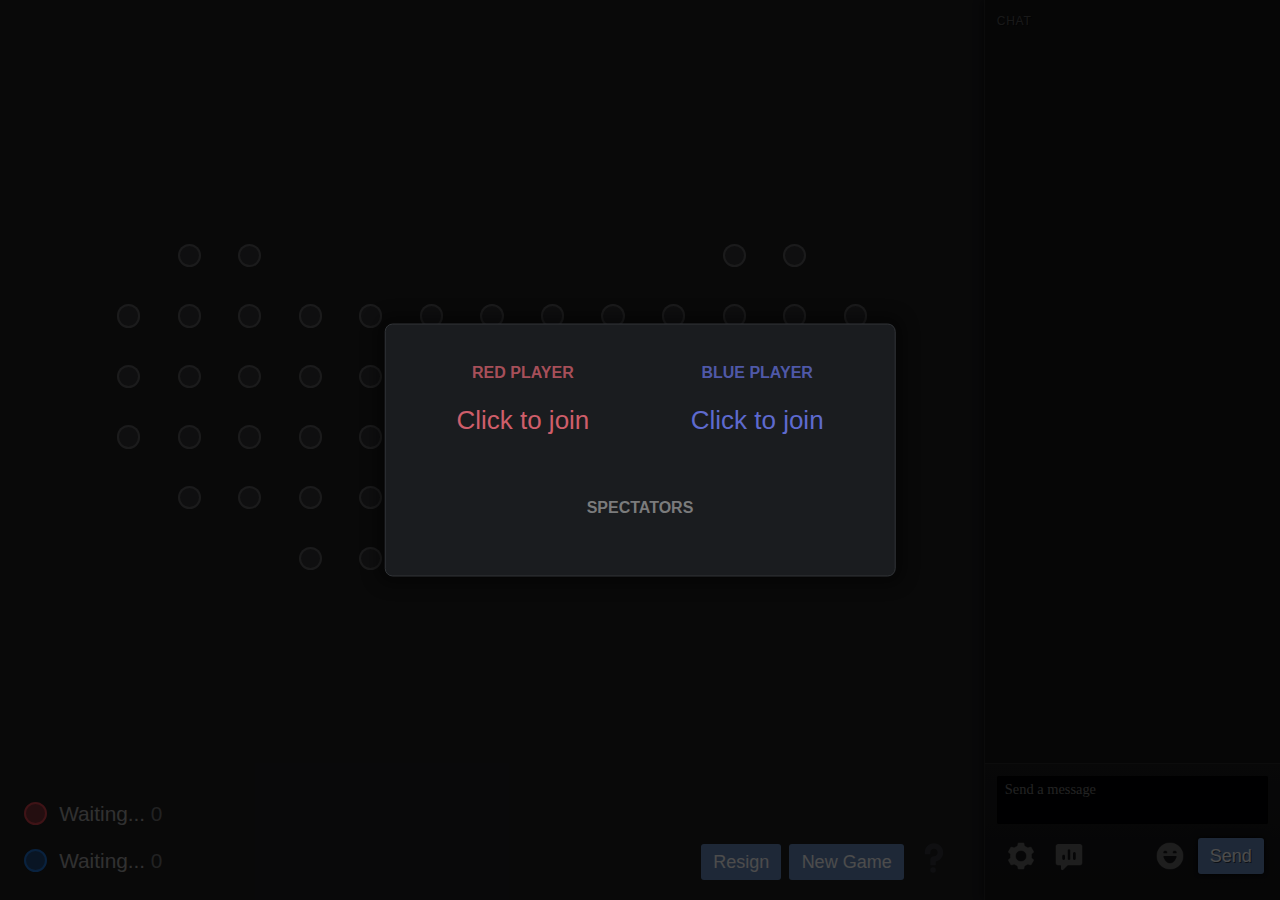
<file: index.html>
<!DOCTYPE HTML>
<html>
<head>
  <meta charset="UTF-8">
  <title>Canoe</title>
  <link rel="icon" type="image/png" href="./assets/static/favicon.png">
  <link rel="stylesheet" href="assets/css/style.css">
  <link rel="stylesheet" href="assets/css/gameboy.css">
  <link rel="stylesheet" href="assets/css/toast.css">
  <script src="assets/js/main.js"></script>
</head>

<body>
  <main id="elm-node"></main>

  <script type="text/javascript" src="./assets/js/config.js"></script>
  <script type="text/javascript">
      
    // prevent backspace from redirecting browser
    window.addEventListener('keydown',function(e){if(e.keyIdentifier=='U+0008'||e.keyIdentifier=='Backspace'||e.keyCode==8){if(e.target==document.body){e.preventDefault();return false;}}},true);

    var socket;
    var instance;
    var app = Elm.Canoe.init({node:document.getElementById('elm-node')});

    
    function setupSocket() {
      
      const urlParams = new URLSearchParams(window.location.search);
      const room_name = urlParams.get('room');
      socket = new WebSocket(server_host + room_name)

      socket.onclose = function() {
        alert("Connection to the server has been lost.");
      }

      socket.onerror = function() {
        alert("Server connection has experienced an unknown error.");
      }

      socket.onopen = function() {
        
        app.ports.outputPort.subscribe(function (data) {
          console.log("Message from client:")
          console.log(data);
          socket.send(data);
        });

      }

      // reconnect on socket close?
      socket.addEventListener("close", () => {
        this.setupSocket()
      })

      // got message from server
      socket.addEventListener("message", (event) => {
        console.log("Message from server:" + event.data)
        newJSON = JSON.parse(event.data)
        console.log( newJSON );
        app.ports.inputPort.send( newJSON );
      })

    }


    window.onload = function() {
      setupSocket();
    }
  

  </script>



</body>
</html>
</file>
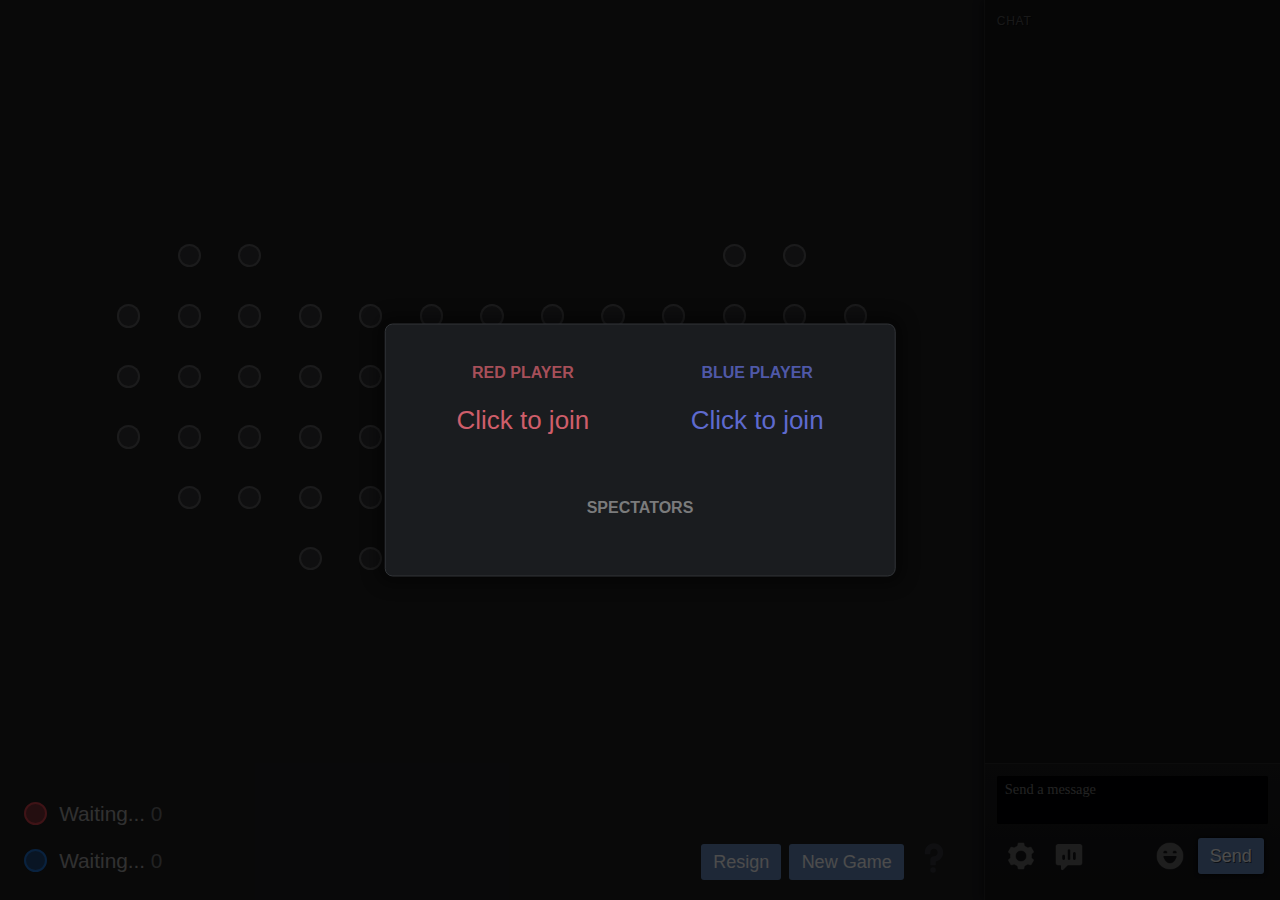
<file: Canoe.html>
<!DOCTYPE HTML>
<html>
<head>
  <meta charset="UTF-8">
  <title>Canoe</title>
  <link rel="icon" type="image/png" href="./assets/static/favicon.png">
  <link rel="stylesheet" href="assets/css/style.css">
  <link rel="stylesheet" href="assets/css/gameboy.css">
  <link rel="stylesheet" href="assets/css/toast.css">
  <script src="assets/js/main.js"></script>
</head>

<body>
  <main id="elm-node"></main>

  <script type="text/javascript" src="./assets/js/config.js"></script>
  <script type="text/javascript">
      
    // prevent backspace from redirecting browser
    window.addEventListener('keydown',function(e){if(e.keyIdentifier=='U+0008'||e.keyIdentifier=='Backspace'||e.keyCode==8){if(e.target==document.body){e.preventDefault();return false;}}},true);

    var socket;
    var instance;
    var app = Elm.Canoe.init({node:document.getElementById('elm-node')});

    
    function setupSocket() {
      
      const urlParams = new URLSearchParams(window.location.search);
      const room_name = urlParams.get('room');
      socket = new WebSocket(server_host + room_name, "TEMP_KEY")

      socket.onclose = function() {
        alert("Connection to the server has been lost.");
      }

      socket.onerror = function() {
        alert("Server connection has experienced an unknown error.");
      }

      socket.onopen = function() {
        
        app.ports.outputPort.subscribe(function (data) {
          console.log("Message from client:")
          console.log(data);
          socket.send(data);
        });

      }

      // reconnect on socket close?
      socket.addEventListener("close", () => {
        this.setupSocket()
      })

      // got message from server
      socket.addEventListener("message", (event) => {
        console.log("Message from server:" + event.data)
        newJSON = JSON.parse(event.data)
        console.log( newJSON );
        app.ports.inputPort.send( newJSON );
      })

    }


    window.onload = function() {
      setupSocket();
    }
  

  </script>



</body>
</html>
</file>
<file: assets/css/style.css>
body {
  background: #1e1e20;
  padding: 0;
  margin: 0;
  text-align: left;
  height: 100vh;
  color: #d1d4d8;
  word-wrap: break-word;
  font-family: -apple-system, BlinkMacSystemFont, Segoe UI, Helvetica, Arial, sans-serif, Apple Color Emoji, Segoe UI Emoji, Segoe UI Symbol;
  font-size: 14px;
  line-height: 1.5;

}

.container {
  display: flex;
  height: 100%;
}

main {
  flex: 1 1 100%;
  display: flex;
  flex-direction: column;
  align-items: center;
  justify-content: center;
  overflow-x: hidden;
}

.top {
  position: relative;
  width: 100%;
}

.top_message {
  padding: 2.5rem 0 0;
  font-size: 42px;
  font-weight: 200;
  color: #8c9297;
  text-align: center;
}

.toast_container {
  position: absolute;
  left: 50%;
  transform: translate(-50%, 0);
}

.toast_container ol {
  top: unset !important;
  left: unset !important;
  position: relative !important;
  max-width: unset !important;
}

.toast_container ol,
.toast_container li {
  margin: 0;
  padding: 0;
  list-style: none;
}

.toast_container h1 {
  display: none;
}

.toast_container p {
  text-align: center;
  padding: 1.0rem;
  font-size: 40px;
  font-weight: 200;
  margin: 0;
  /* animation: flash-message 3.0s forwards; */
}

@keyframes flash-message {
  0% {
    font-size: 40px;
    opacity: 0.0;
  }

  20% {
    font-size: 50px;
    opacity: 0.6;
  }

  80% {
    font-size: 50px;
    opacity: 0.6;
  }

  100% {
    font-size: 50px;
    opacity: 0;
  }
}

/* aaaaaaaaaaaaaaaaaaaaaaaaaaaaaaaaaaaaaaaaaaaaa */

.toasty-container {
  cursor: pointer;
}

.toasty-title {
  font-size: 1em;
  margin: 0;
}

.toasty-message {
  font-size: 0.9em;
  margin-top: 0.5em;
  margin-bottom: 0;
}


.animated {
  animation-duration: 1s;
  animation-fill-mode: both;
}

@keyframes bounceInRight {

  from,
  60%,
  75%,
  90%,
  to {
    animation-timing-function: cubic-bezier(0.215, 0.610, 0.355, 1.000);
  }

  from {
    opacity: 0;
    transform: translate(0, 100px);
  }

  60% {
    transform: translate(0, -20px);
  }

  75% {
    opacity: 1;
    transform: translate(0, 8px);
  }

  90% {
    transform: translate(0, -4px);
  }

  to {
    transform: none;
  }
}

.bounceInRight {
  animation-duration: 1s;
  animation-fill-mode: both;
  animation-name: bounceInRight;
}

@keyframes fadeOutRightBig {
  from {
    opacity: 1;
  }

  to {
    opacity: 0;
    transform: translate(0, -200px);
  }
}

.fadeOutRightBig {
  animation-duration: 1s;
  animation-fill-mode: both;
  animation-name: fadeOutRightBig;
}

/* aaaaaaaaaaaaaaaaaaaaaaaaaaaaaaaaaaaaaaaaaaaaaaaaaaaaaaaaaaaaaaaaaaaaaaaaaaaaaaaaaaaaaaaaaaaaaaaaaaaaaaaaaaaaaaaaaaaaaaaaaaaaaaaaaaaaaaaaaaaaaaaaaaaaaaaaaaaaaaaaaaaaaaaaaa */

.requests {
  flex: 1 1 auto;
  width: 100%;
  display: flex;
  justify-content: space-between;
  align-items: flex-end;
}

.requests>div {
  flex: 0 0 auto;
  font-size: 1.3rem;
  padding: 1.0rem 1.5rem;
  ;
}

.game_buttons {
  margin-left: auto;
  padding-right: 0 !important;
}

.help_buttons {
  padding-left: 0 !important;
}


.button,
input[type="submit"],
input[type="button"],
button {
  -webkit-appearance: button;
  background: #6688ba;
  color: #fdfdfe;
  font-weight: 400;
  margin: 0.25rem;
  border: 1px solid transparent;
  border-radius: 3px;
  padding: 0.5rem 0.7rem;
  cursor: pointer;
  line-height: 1;
  box-sizing: unset;
  overflow: visible;
  font-size: 18px;
  font-family: inherit;
}

.button:hover,
input[type="submit"]:hover,
input[type="button"]:hover,
button:hover {
  background: #5778ab;
  color: #fdfdfe;
  cursor: pointer;
}

.button:focus,
input[type="submit"]:focus,
input[type="button"]:focus,
button:focus {
  color: #fafcfc;
  border: 1px solid #eaeaea;
  border-color: rgba(255, 255, 255, .3);
}

button#help {
  background: transparent;
  background-image: url('../static/images/icons/help.svg');
  font-size: 0;
  height: 2.25rem;
  width: 2.25rem;
  padding: 0.25rem;
  background-size: 2.25rem 2.25rem;
  background-position: center center;
  background-repeat: no-repeat;
  box-shadow: none;
  border: 0;
  opacity: 0.35;
  transition: .15s linear opacity;
}

button#help:hover {
  opacity: 1;
}

.player-colors {
  display: flex;
  flex-wrap: wrap;
}

.player-colors__row {
  flex: 1 1 100%;
  padding: 0.5rem 0;
  display: flex;
  align-items: center;
}

.player-colors__row span {
  margin-left: 0.75rem;
  font-size: 1.3rem;
  font-weight: 300;
  color: rgba(255, 255, 255, .6);
}


.player-colors__row span.bold {
  font-weight: 600;
}

.player-colors__row span em {
  color: rgba(200, 200, 200, .5);
  font-style: normal;
  margin-left: .35rem;
  font-weight: 300;
}

.grid {
  width: 80%;
  display: flex;
  flex-wrap: wrap;
  align-content: center;
  margin: 0 2.5rem;
  flex: 1 1 100%;
}


.c {
  flex: 1 1 7.5%;
  display: flex;
  align-items: center;
  justify-content: center;
  box-sizing: border-box;
}

.c:after {
  content: '';
  display: block;
  padding-top: 100%;
}

.s {
  height: 1.5vw;
  width: 1.5vw;
  border: 2px solid rgba(255, 255, 255, .2);
  background: rgba(255, 255, 255, .1);
  border-radius: 100px;
  transition: .15s linear all;
  cursor: pointer;
}

.s:hover {
  border: 2px solid rgba(255, 255, 255, .6);
  background: #878889;
  box-shadow: 0 0 4px rgba(0, 30, 100, 0.2);
}

.red {
  border-color: rgba(211, 64, 76, 1) !important;
  background: rgba(211, 64, 76, .5) !important;
  cursor: default;
}

.blue {
  border-color: rgba(33, 116, 211, 1) !important;
  background: rgba(33, 116, 211, .5) !important;
  cursor: default;
}

.pulse {
  animation: shadow-pulse 1.5s infinite;
}

@keyframes shadow-pulse {
  0% {
    box-shadow: 0 0 0 0px rgba(255, 255, 255, 0.18);
  }

  100% {
    box-shadow: 0 0 2px 15px rgba(255, 255, 255, 0);
  }
}

.lightbox {
  background: rgba(0, 0, 0, 0.7);
  position: absolute;
  width: 100%;
  height: 100%;
  z-index: 65534;
}

.modal {
  background: #1a1c1f;
  border: 1px solid #323539;
  position: absolute;
  top: 50%;
  left: 50%;
  transform: translate(-50%, -50%);
  padding: 1.0rem 1.0rem 1.5rem 1.0rem;
  border-radius: 8px;
  box-shadow: 0 0 15px 8px rgba(0, 0, 0, .4);
  max-width: 60%;
  min-width: 30%;
}

.flex_container {
  display: flex;
  flex-wrap: wrap;
  padding: 0.25rem 0.25rem 1.5rem 0.25rem;
}

.flex_container h2 {
  flex: 1 1 100%;  
}

.flex_container h3 {
  text-transform: uppercase;
  font-size: 16px;
  margin: 0 0 0.5rem;
  padding: 0;
}

.flex_container h4 {
  font-size: 26px;
  font-weight: 200;
  margin: 1.0rem 0.5rem;
  padding: 0;
}

.modal_red {
  font-size: 26px;
  font-weight: 200;
  flex: 0 0 50%;
  color: rgba(206, 94, 106, 1);
  text-align: center;
  cursor: pointer;
  transition: .25s linear transform;
}

.modal_red h3 {
  color: rgba(206, 94, 106, .8) !important;
  text-align: center;
}

.modal_blue {
  flex: 0 0 50%;
  color: rgba(94, 106, 206, 1);
  text-align: center;
  cursor: pointer;
  transition: .15s linear transform;
}


.modal_blue:hover h4,
.modal_red:hover h4 {
  transform: scale(1.1)
}

.modal .pad {
  padding: 1.0rem;
}

.modal_red.inactive,
.modal_blue.inactive {
  cursor: default;
}

.modal_red.inactive:hover h4,
.modal_blue.inactive:hover h4 {
  transform: none !important;
}

.modal_blue h3 {
  color: rgba(94, 106, 206, 0.8) !important;
  text-align: center;
}

.modal_spectators {
  padding-top: 1.5rem;
  flex: 1 1 100%;
  color: #7a7b7c;
}

.modal_spectators h3 {
  text-align: center;
}

.modal p {
  flex: 1 1 100%;
}

.help--canoes {
  flex: 1 1 auto;
  display: block;
  height: 250px;
  max-width: 702px;
  border-radius: 8px;
  background-image: url('../static/images/canoes-help.png');
  background-repeat: no-repeat;
  border: 1px solid #2a2b2c;
  box-shadow: 0 0 5px 2px rgba(0, 0, 0, .2);
  margin: 1.0rem 0;
}
</file>
<file: assets/css/gameboy.css>
h2 {
    margin: 0 0 .5rem;
    padding: 0;
    font-size: 0.75rem;
    letter-spacing: 0.7px;
    color: #555;
    text-shadow: 1px 1px 0 rgba(0, 0, 0, .4);
    text-transform: uppercase;
    font-weight: normal;
  }

.sidebar {
    flex: 0 30%;
    max-width: 560px;
    background: #141416;
    display: flex;
    flex-direction: column;
    border-left: 1px solid #252626;
    box-shadow: -2px 0px 8px rgba(0, 0, 0, .4);
    max-height: 100vh;
    overflow: hidden;
  }
  
  .sidebar h2,
  .scorebar h2 {
    padding: 0.75rem 0.75rem 0.5rem;
    margin: 0;
  }
  
  
  .chat {
    flex: 1 1 auto;
    overflow-x: hidden;
    /* overflow-y: auto;
    padding: 0 0 0.75rem 0.75rem;*/
  }
  
  .chat__line {
    padding: 0.25rem 0.5rem;
    background: #1a1b1c;
    color: #b0b0b0;
  }
  
  .chat__line--system {
    color: #808081;
    font-size: .8rem;
  }
  
  .chat__line:nth-of-type(odd) {
    background: #1d1e1f;
  }
  
  .chat__username {
    display: inline-block;
    font-weight: 600;
    margin-right: 0.5rem;
  }
  
  .message {
    border-top: 1px solid #2a2a2b;
    flex: 0 0 12.5%;
    padding: 0.75rem;
    display: flex;
    flex-direction: column;
    background: linear-gradient(to top, #141416 0, #1b1b1d 100%);
    z-index: 100;
  }
  
  textarea,
  input[type="text"],
  select {
    padding: 0.35rem 0.5rem;
    background: #020306;
    border-radius: 2px;
    resize: none;
    flex: 1 1 100%;
    border: none;
    color: #d0d0d0;
    font-family: "Segoe UI";
    font-size: 0.9rem;
    box-shadow: 0 0 2px 1px inset rgba(0, 0, 0, 1);
  }
  
  .message__actions {
    flex: 0;
    padding: 0.5rem 0;
    display: flex;
    justify-content: space-between;
  }
  
  .submit {
    background: linear-gradient(to bottom, #1d4150 0, #1d4650 40%, #1d5045 100%);
    color: #fff;
    border-radius: 2px;
    padding: 0.7rem 0.75rem;
    border: 0;
    text-shadow: 1px 1px 0 rgba(0, 0, 0, .6);
    cursor: pointer;
    box-shadow: 0 0 4px rgba(0, 0, 0, .6), 0 0 8px rgba(0, 0, 0, .4);
    margin-left: 0.25rem;
    align-self: center;
    transition: .1s linear all;
  }
  
  .submit:hover {
    background-size: 300% 300%;
  }
  
  
  /****** Emoticons ******/
  .sidebar__emoticons {
    display: flex;
    flex-wrap: wrap;
    width: auto;
    padding: 0.25rem;
  }
  
  .emoticon {
    height: 32px;
    width: 32px;
    background: transparent;
    background-size: 100% 100%;
    background-repeat: none;
    background-position: center center;
    flex: 0 0 auto;
    margin: 3px;
    cursor: pointer;
  }
  
  span.emoticon {
    display: inline-block;
    vertical-align: middle;
    margin: 0;
  }
  
  .emoticon--cool {
    background-image: url('../static/images/emoticons/cool.png');
  }
  
  .emoticon--crazy {
    background-image: url('../static/images/emoticons/crazy.png');
  }
  
  .emoticon--damn {
    background-image: url('../static/images/emoticons/damn.png');
  }
  
  .emoticon--geek {
    background-image: url('../static/images/emoticons/geek.png');
  }
  
  .emoticon--grin {
    background-image: url('../static/images/emoticons/grin.png');
  }
  
  .emoticon--huh {
    background-image: url('../static/images/emoticons/huh.png');
  }
  
  .emoticon--lol {
    background-image: url('../static/images/emoticons/lol.png');
  }
  
  .emoticon--love {
    background-image: url('../static/images/emoticons/love.png');
  }
  
  .emoticon--omg {
    background-image: url('../static/images/emoticons/omg.png');
  }
  
  .emoticon--pout {
    background-image: url('../static/images/emoticons/pout.png');
  }
  
  .emoticon--sad {
    background-image: url('../static/images/emoticons/sad.png');
  }
  
  .emoticon--smile {
    background-image: url('../static/images/emoticons/smile.png');
  }
  
  .emoticon--stars {
    background-image: url('../static/images/emoticons/stars.png');
  }
  
  .emoticon--ugh {
    background-image: url('../static/images/emoticons/ugh.png');
  }
  
  .emoticon--waiting {
    background-image: url('../static/images/emoticons/waiting.png');
  }
  
  .emoticon--whoopsy {
    background-image: url('../static/images/emoticons/whoopsy.png');
  }
  
  .emoticon--wink {
    background-image: url('../static/images/emoticons/wink.png');
  }
  
  .emoticon--wtf {
    background-image: url('../static/images/emoticons/wtf.png');
  }
  
  
  
  .message__actions button {
    height: 2.5rem;
    width: 2.5rem;
    padding: 0;
    border: 0;
    cursor: pointer;
    mask-size: 2.0rem 2.0rem;
    background: #666;
    transition: .15s linear background;
  }
  
  .sidebar__polloptions {
    border-top: 1px solid #2a2a2b;
    padding: 0.75rem;
    display: flex;
    flex-wrap: wrap;
    justify-content: flex-start;
    background: linear-gradient(to top, transparent 0, rgba(255, 255, 255, .03));
  
    animation: module-display 200ms ease-out forwards;
    z-index: 10;
  }
  
  .poll__info {
    color: #777;
    font-size: 0.75rem;
    padding: 0 0 0.5rem;
  }
  
  .poll__command {
    color: #999;
    font-family: Monospace;
    font-size: 0.75rem;
    background: rgba(0, 0, 0, .5);
    padding: 0.125rem 0.25rem;
    margin: 0.125rem .25rem 0.125rem 0;
    border-radius: 4px;
  }
  
  .poll__command .red {
    color: #ce5555;
  }
  
  .poll__command .blue {
    color: #5588ce;
  }
  
  .sidebar__settings {
    border-top: 1px solid #2a2a2b;
    padding: 0.75rem 0.5rem;
    display: flex;
    flex-wrap: wrap;
    background: linear-gradient(to top, transparent 0, rgba(255, 255, 255, .03));
    justify-content: flex-end;
  }
  
  @keyframes module-display {
    0% {
      transform: translate(0, 100%);
    }
  
    100% {
      transform: translate(0, 0%);
    }
  }
  
  .module-flex {
    animation: module-display 200ms ease-out both;
    z-index: 10;
  }
  
  .module-none {
    display: none;
  }
  
  
  
  .sidebar__settings input,
  .sidebar__settings select {
    margin: 0 .25rem 0.5rem;
    flex: 1 1 auto;
  }
  
  .sidebar__settings input[type="submit"] {
    padding: 0.6rem 0.5rem;
    flex: 0 0 auto;
    align-content: flex-end;
  }
  
  .sidebar__settings h2,
  .sidebar__polloptions h2 {
    flex: 1 1 100%;
  }
  
  .message__actions button:hover {
    background: #bcbca0;
  }
  
  .message__actions .settings {
    mask: url('../static/images/icons/settings.png') center center/2.0rem 2.0rem no-repeat;
  }
  
  .message__actions .new {
    mask: url('../static/images/icons/new.png') center center/2.0rem 2.0rem no-repeat;
  }
  
  .message__actions .poll {
    mask: url('../static/images/icons/poll.png') center center/2.0rem 2.0rem no-repeat;
  }
  
  .message__actions .emoticons {
    mask: url('../static/images/icons/emoticons.png') center center/2.0rem 2.0rem no-repeat;
  }
  
  .flex-spacer {
    flex: 1 1 auto;
  }
  
  


.settings__flexbox {
    display: flex;
    flex-wrap: wrap;
  }
  
  .setting__input {
    flex: 1 1 50%;
    display: flex;
  }
  
  .setting__checkbox {
    white-space: nowrap;
    flex: 1 1 50%;
    color: #78787a;
  }
  
  .setting__submit {
    flex: 1 1 100%;
    display: flex;
    justify-content: flex-end;
  }
  
  .checkbox {
    display: inline-block;
    width: 24px;
    position: relative;
    margin: 8px 8px 8px 4px;
  }
  
  .checkbox label {
    width: 24px;
    height: 24px;
    cursor: pointer;
    position: absolute;
    top: 0;
    left: 0;
    background: linear-gradient(to top, #000 0%, #121213 100%);
    border-radius: 4px;
    box-shadow: inset 0px 1px 1px rgba(0, 0, 0, 0.5), 0px 1px 0px rgba(255, 255, 255, .2);
  }
  
  .checkbox label:after {
    content: '';
    width: 11px;
    height: 7px;
    position: absolute;
    top: 4px;
    left: 4px;
    border: 3px solid #cdcdce;
    border-top: none;
    border-right: none;
    background: transparent;
    opacity: 0;
    transform: rotate(-45deg);
  }
  
  .checkbox label:hover::after {
    opacity: 0.3;
  }
  
  .checkbox input[type=checkbox] {
    visibility: hidden;
  }
  
  .checkbox input[type=checkbox]:checked+label:after {
    opacity: 1;
  }
  
  
  /* START TOOLTIP STYLES */
  [tooltip] {
    position: relative;
    /* opinion 1 */
  }
  
  /* Applies to all tooltips */
  [tooltip]::before,
  [tooltip]::after {
    text-transform: none;
    /* opinion 2 */
    font-size: .9em;
    /* opinion 3 */
    line-height: 1;
    user-select: none;
    pointer-events: none;
    position: absolute;
    display: none;
    opacity: 0;
  }
  
  [tooltip]::before {
    content: '';
    border: 5px solid transparent;
    /* opinion 4 */
    z-index: 1001;
    /* absurdity 1 */
  }
  
  [tooltip]::after {
    content: attr(tooltip);
    /* magic! */
  
    /* most of the rest of this is opinion */
    text-align: center;
  
    /* 
      Let the content set the size of the tooltips 
      but this will also keep them from being obnoxious
      */
    min-width: 2.5em;
    max-width: 30em;
    white-space: nowrap;
    overflow: hidden;
    text-overflow: ellipsis;
    padding: .5rem;
    border-radius: .2rem;
    box-shadow: 0 0em 8px 4px rgba(0, 0, 0, 0.5), 0 0em 1px 1px rgba(255, 255, 255, 0.2);
    background: #2c2d2f;
    color: #a6a6a6;
    font-size: 0.8rem;
    font-family: -apple-system, BlinkMacSystemFont, Segoe UI, Helvetica, Arial, sans-serif, Apple Color Emoji, Segoe UI Emoji, Segoe UI Symbol;
    text-shadow: 1px 1px 1px rgba(0, 0, 0, .8);
    z-index: 1000;
    /* absurdity 2 */
    font-weight: 200;
  }
  
  /* Make the tooltips respond to hover */
  [tooltip]:hover::before,
  [tooltip]:hover::after {
    display: block;
  }
  
  /* don't show empty tooltips */
  [tooltip='']::before,
  [tooltip='']::after {
    display: none !important;
  }
  
  /* FLOW: UP */
  [tooltip]:not([flow])::before,
  [tooltip][flow^="up"]::before {
    bottom: 100%;
    border-bottom-width: 0;
    border-top-color: #2c2d2f;
  }
  
  [tooltip]:not([flow])::after,
  [tooltip][flow^="up"]::after {
    bottom: calc(100% + 5px);
  }
  
  [tooltip]:not([flow])::before,
  [tooltip]:not([flow])::after,
  [tooltip][flow^="up"]::before,
  [tooltip][flow^="up"]::after {
    left: 50%;
    transform: translate(-50%, -.5em);
  }
  
  /* FLOW: DOWN */
  [tooltip][flow^="down"]::before {
    top: 100%;
    border-top-width: 0;
    border-bottom-color: #2c2d2f;
  }
  
  [tooltip][flow^="down"]::after {
    top: calc(100% + 5px);
  }
  
  [tooltip][flow^="down"]::before,
  [tooltip][flow^="down"]::after {
    left: 50%;
    transform: translate(-50%, .5em);
  }
  
  /* FLOW: LEFT */
  [tooltip][flow^="left"]::before {
    top: 50%;
    border-right-width: 0;
    border-left-color: #2c2d2f;
    left: calc(0em - 5px);
    transform: translate(-.5em, -50%);
  }
  
  [tooltip][flow^="left"]::after {
    top: 50%;
    right: calc(100% + 5px);
    transform: translate(-.5em, -50%);
  }
  
  /* FLOW: RIGHT */
  [tooltip][flow^="right"]::before {
    top: 50%;
    border-left-width: 0;
    border-right-color: #2c2d2f;
    right: calc(0em - 5px);
    transform: translate(.5em, -50%);
  }
  
  [tooltip][flow^="right"]::after {
    top: 50%;
    left: calc(100% + 5px);
    transform: translate(.5em, -50%);
  }
  
  /* KEYFRAMES */
  @keyframes tooltips-vert {
    to {
      opacity: 1;
      transform: translate(-50%, 0);
    }
  }
  
  @keyframes tooltips-horz {
    to {
      opacity: 1;
      transform: translate(0, -50%);
    }
  }
  
  /* FX All The Things */
  [tooltip]:not([flow]):hover::before,
  [tooltip]:not([flow]):hover::after,
  [tooltip][flow^="up"]:hover::before,
  [tooltip][flow^="up"]:hover::after,
  [tooltip][flow^="down"]:hover::before,
  [tooltip][flow^="down"]:hover::after {
    animation: tooltips-vert 200ms ease-out forwards;
    animation-delay: .5s;
  }
  
  [tooltip][flow^="left"]:hover::before,
  [tooltip][flow^="left"]:hover::after,
  [tooltip][flow^="right"]:hover::before,
  [tooltip][flow^="right"]:hover::after {
    animation: tooltips-horz 200ms ease-out forwards;
    animation-delay: .5s;
  }
</file>
<file: assets/css/toast.css>
.toast_container {
    position: absolute;
    left: 50%;
    transform: translate(-50%, 0);
  }
  
  .toast_container ol {
    top: unset !important;
    left: unset !important;
    position: relative !important;
    max-width: unset !important;
  }
  
  .toast_container ol,
  .toast_container li {
    margin: 0;
    padding: 0;
    list-style: none;
  }
  
  .toast_container h1 {
    display: none;
  }
  
  .toast_container p {
    text-align: center;
    padding: 1.0rem;
    font-size: 40px;
    font-weight: 200;
    margin: 0;
    /* animation: flash-message 3.0s forwards; */
  }
  
  @keyframes flash-message {
    0% {
      font-size: 40px;
      opacity: 0.0;
    }
  
    20% {
      font-size: 50px;
      opacity: 0.6;
    }
  
    80% {
      font-size: 50px;
      opacity: 0.6;
    }
  
    100% {
      font-size: 50px;
      opacity: 0;
    }
  }
  
  .toasty-container {
    cursor: pointer;
  }
  
  .toasty-title {
    font-size: 1em;
    margin: 0;
  }
  
  .toasty-message {
    font-size: 0.9em;
    margin-top: 0.5em;
    margin-bottom: 0;
  }
  
  
  .animated {
    animation-duration: 1s;
    animation-fill-mode: both;
  }
  
  @keyframes bounceInRight {
  
    from,
    60%,
    75%,
    90%,
    to {
      animation-timing-function: cubic-bezier(0.215, 0.610, 0.355, 1.000);
    }
  
    from {
      opacity: 0;
      transform: translate(0, 100px);
    }
  
    60% {
      transform: translate(0, -20px);
    }
  
    75% {
      opacity: 1;
      transform: translate(0, 8px);
    }
  
    90% {
      transform: translate(0, -4px);
    }
  
    to {
      transform: none;
    }
  }
  
  .bounceInRight {
    animation-duration: 1s;
    animation-fill-mode: both;
    animation-name: bounceInRight;
  }
  
  @keyframes fadeOutRightBig {
    from {
      opacity: 1;
    }
  
    to {
      opacity: 0;
      transform: translate(0, -200px);
    }
  }
  
  .fadeOutRightBig {
    animation-duration: 1s;
    animation-fill-mode: both;
    animation-name: fadeOutRightBig;
  }
</file>
